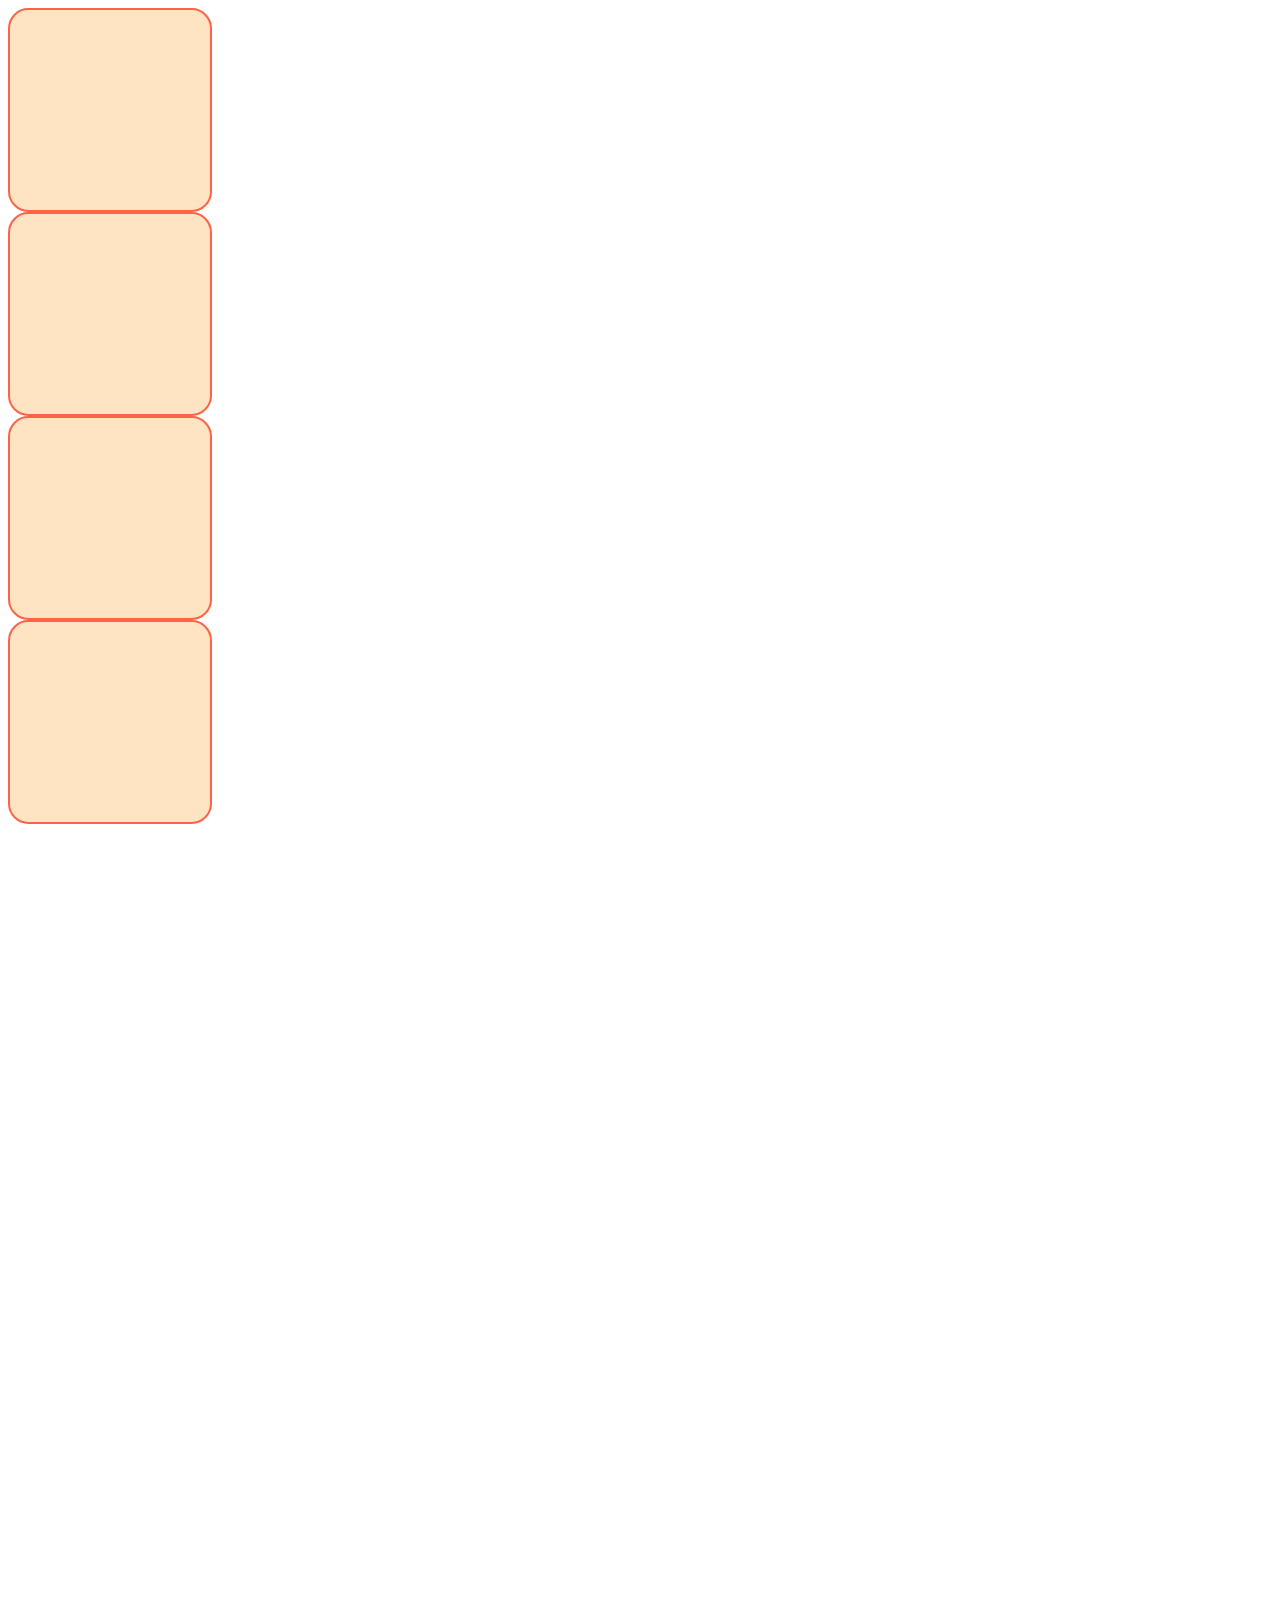
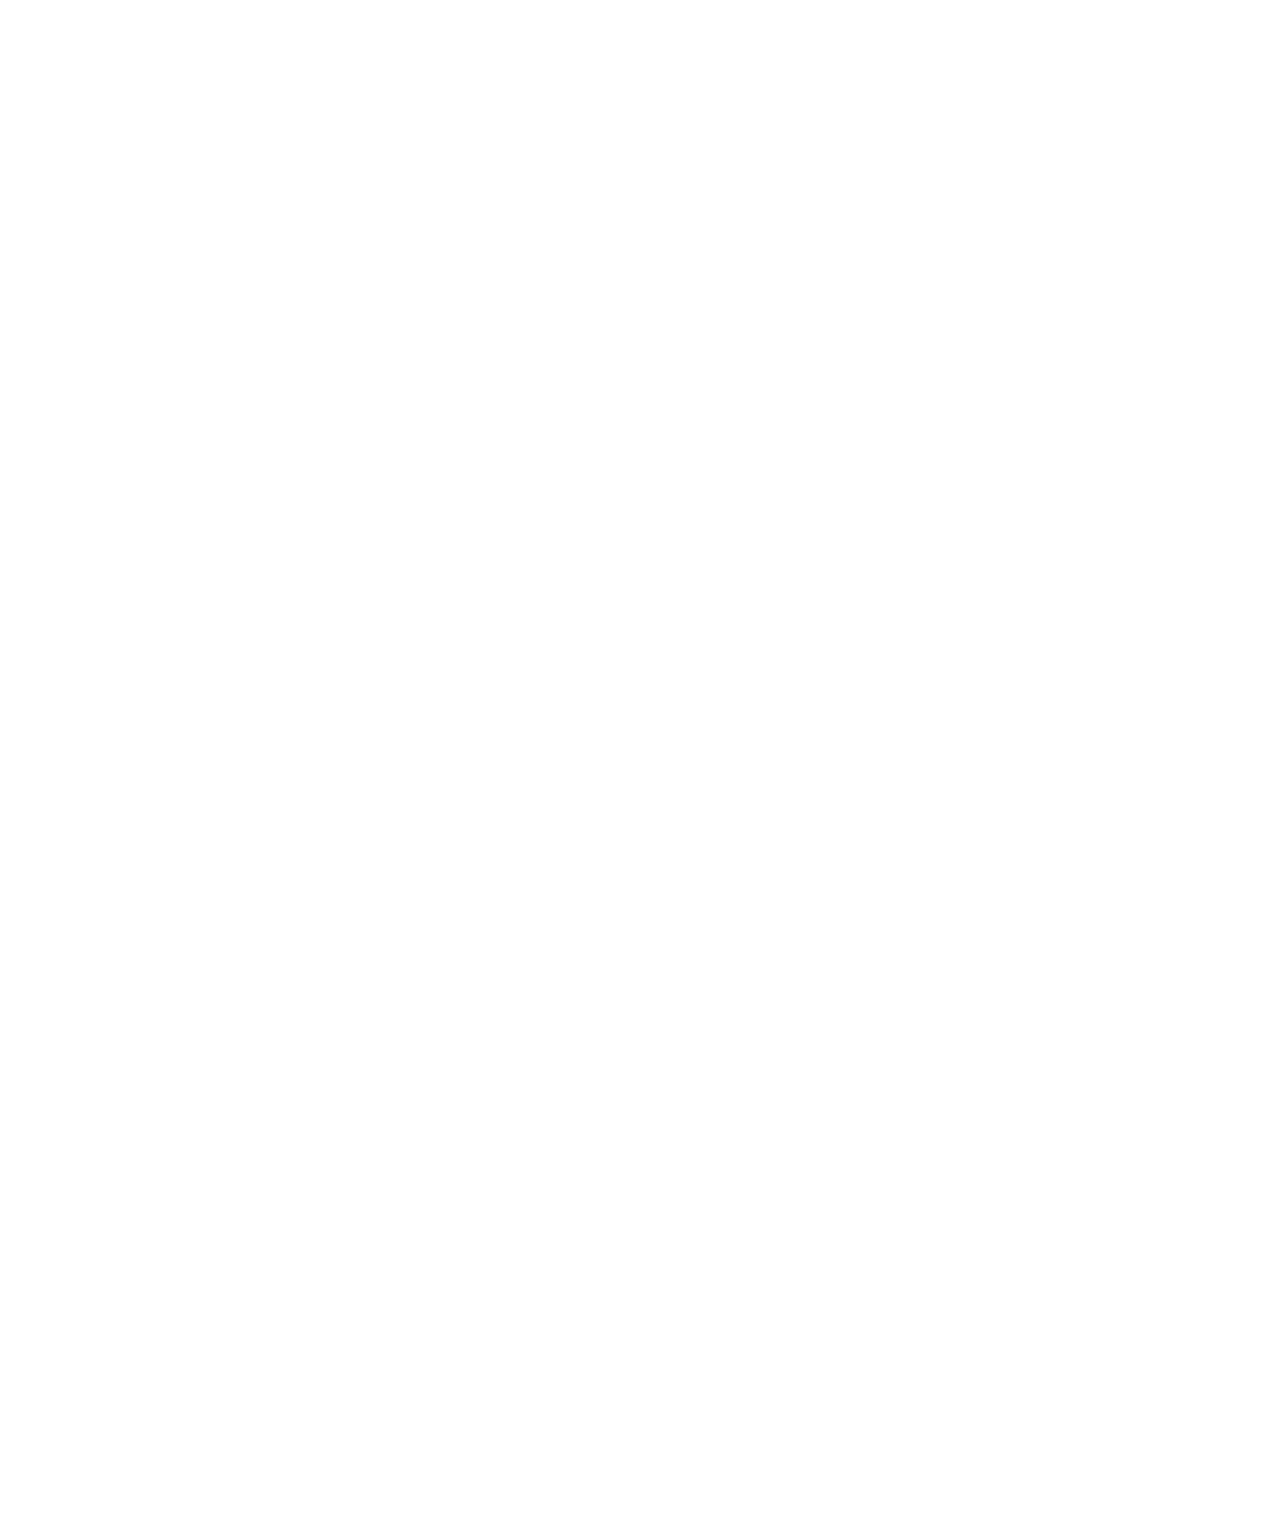
<file: Intersection-Observer-API/index.html>
<!DOCTYPE html>
<html lang="en">
  <head>
    <meta charset="UTF-8" />
    <meta name="viewport" content="width=device-width, initial-scale=1.0" />
    <title>Document</title>
    <link rel="stylesheet" href="./style.css" />
  </head>
  <body>
    <div class="listitem"></div>
    <div class="listitem"></div>
    <div class="listitem"></div>
    <div class="listitem"></div>
    <div class="listitem"></div>
    <div class="listitem"></div>
    <div class="listitem"></div>
    <div class="listitem"></div>
    <div class="listitem"></div>
    <div class="listitem"></div>
    <div class="listitem"></div>
    <div class="listitem"></div>
    <div class="listitem"></div>
    <div class="listitem"></div>
    <div class="listitem"></div>
    <script src="./script.js"></script>
  </body>
</html>
</file>
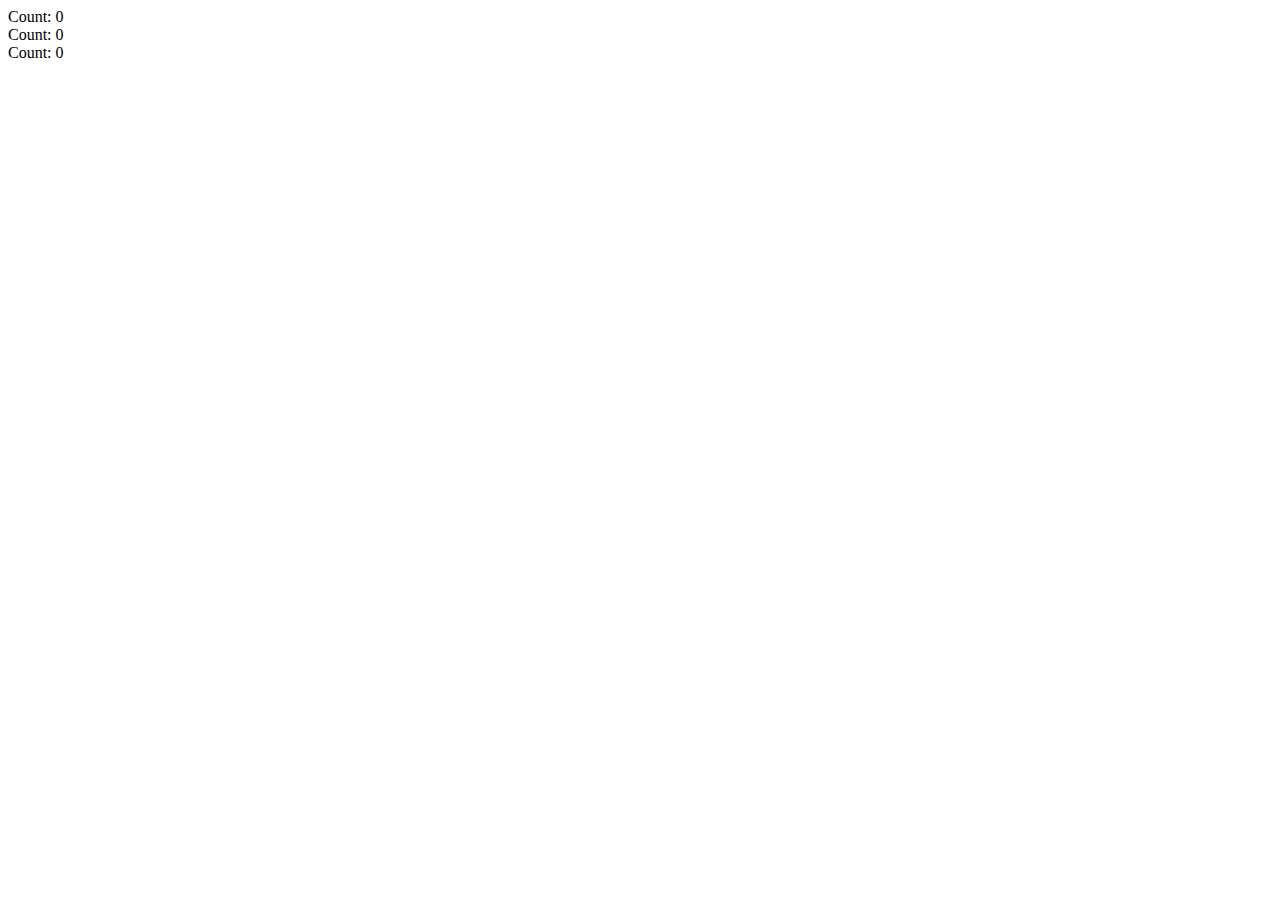
<file: Web-Component/count/index.html>
<!DOCTYPE html>
<html lang="en">
  <head>
    <meta charset="UTF-8" />
    <meta name="viewport" content="width=device-width, initial-scale=1.0" />
    <title>Web Component</title>
  </head>
  <body>
    <div>
      <my-counter></my-counter>
    </div>
    <div>
      <my-counter></my-counter>
    </div>
    <div>
      <my-counter></my-counter>
    </div>
    <script src="./script.js"></script>
  </body>
</html>
</file>
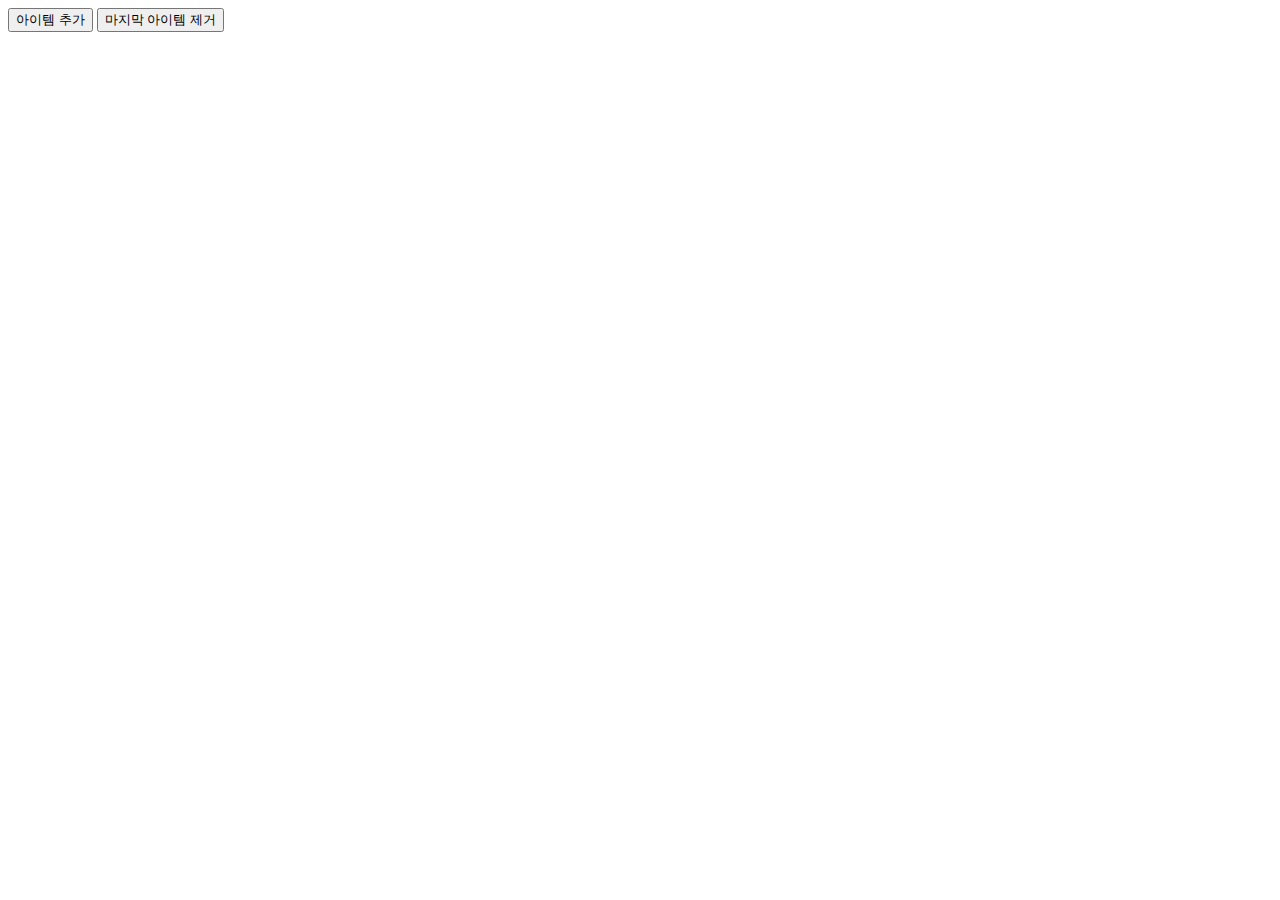
<file: Web-Component/item/index.html>
<!DOCTYPE html>
<html lang="en">
  <head>
    <meta charset="UTF-8" />
    <meta name="viewport" content="width=device-width, initial-scale=1.0" />
    <title>Web Component</title>
  </head>
  <body>
    <my-array></my-array>
    <script src="./script.js"></script>
  </body>
</html>
</file>
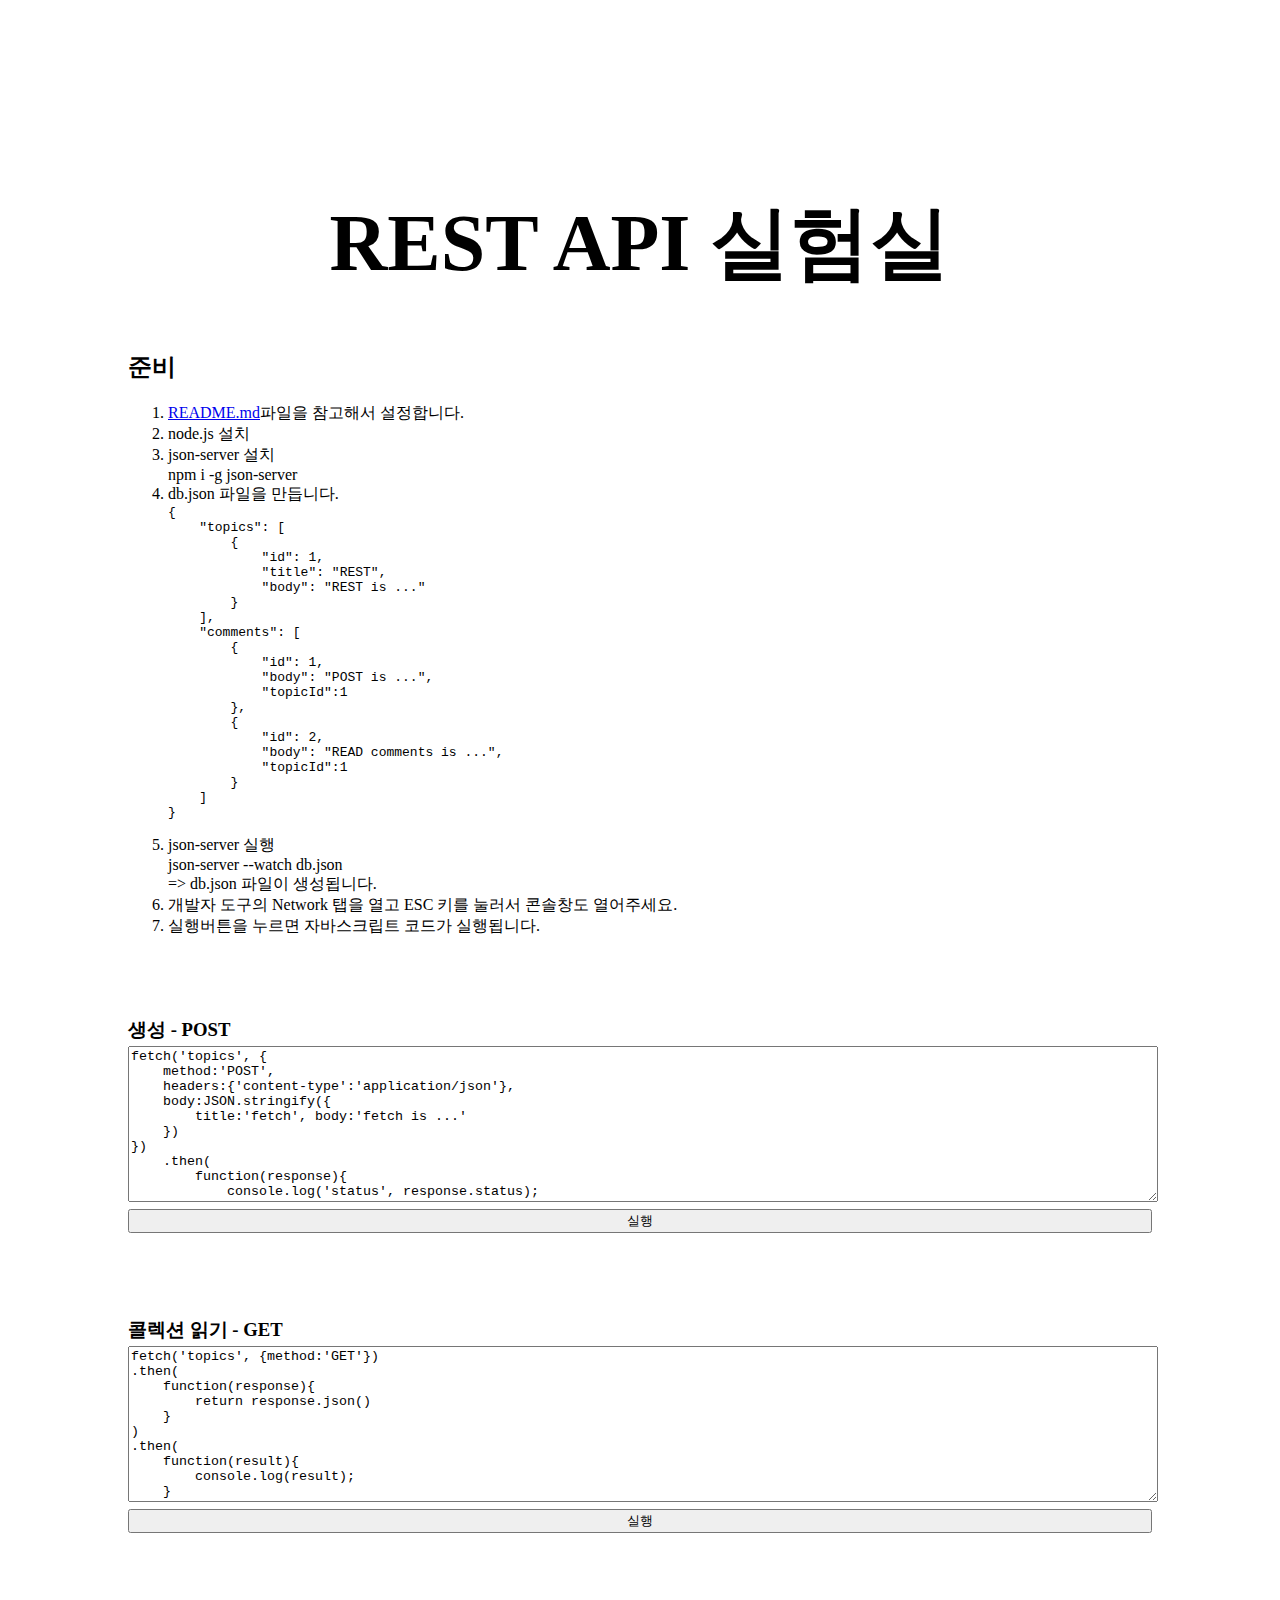
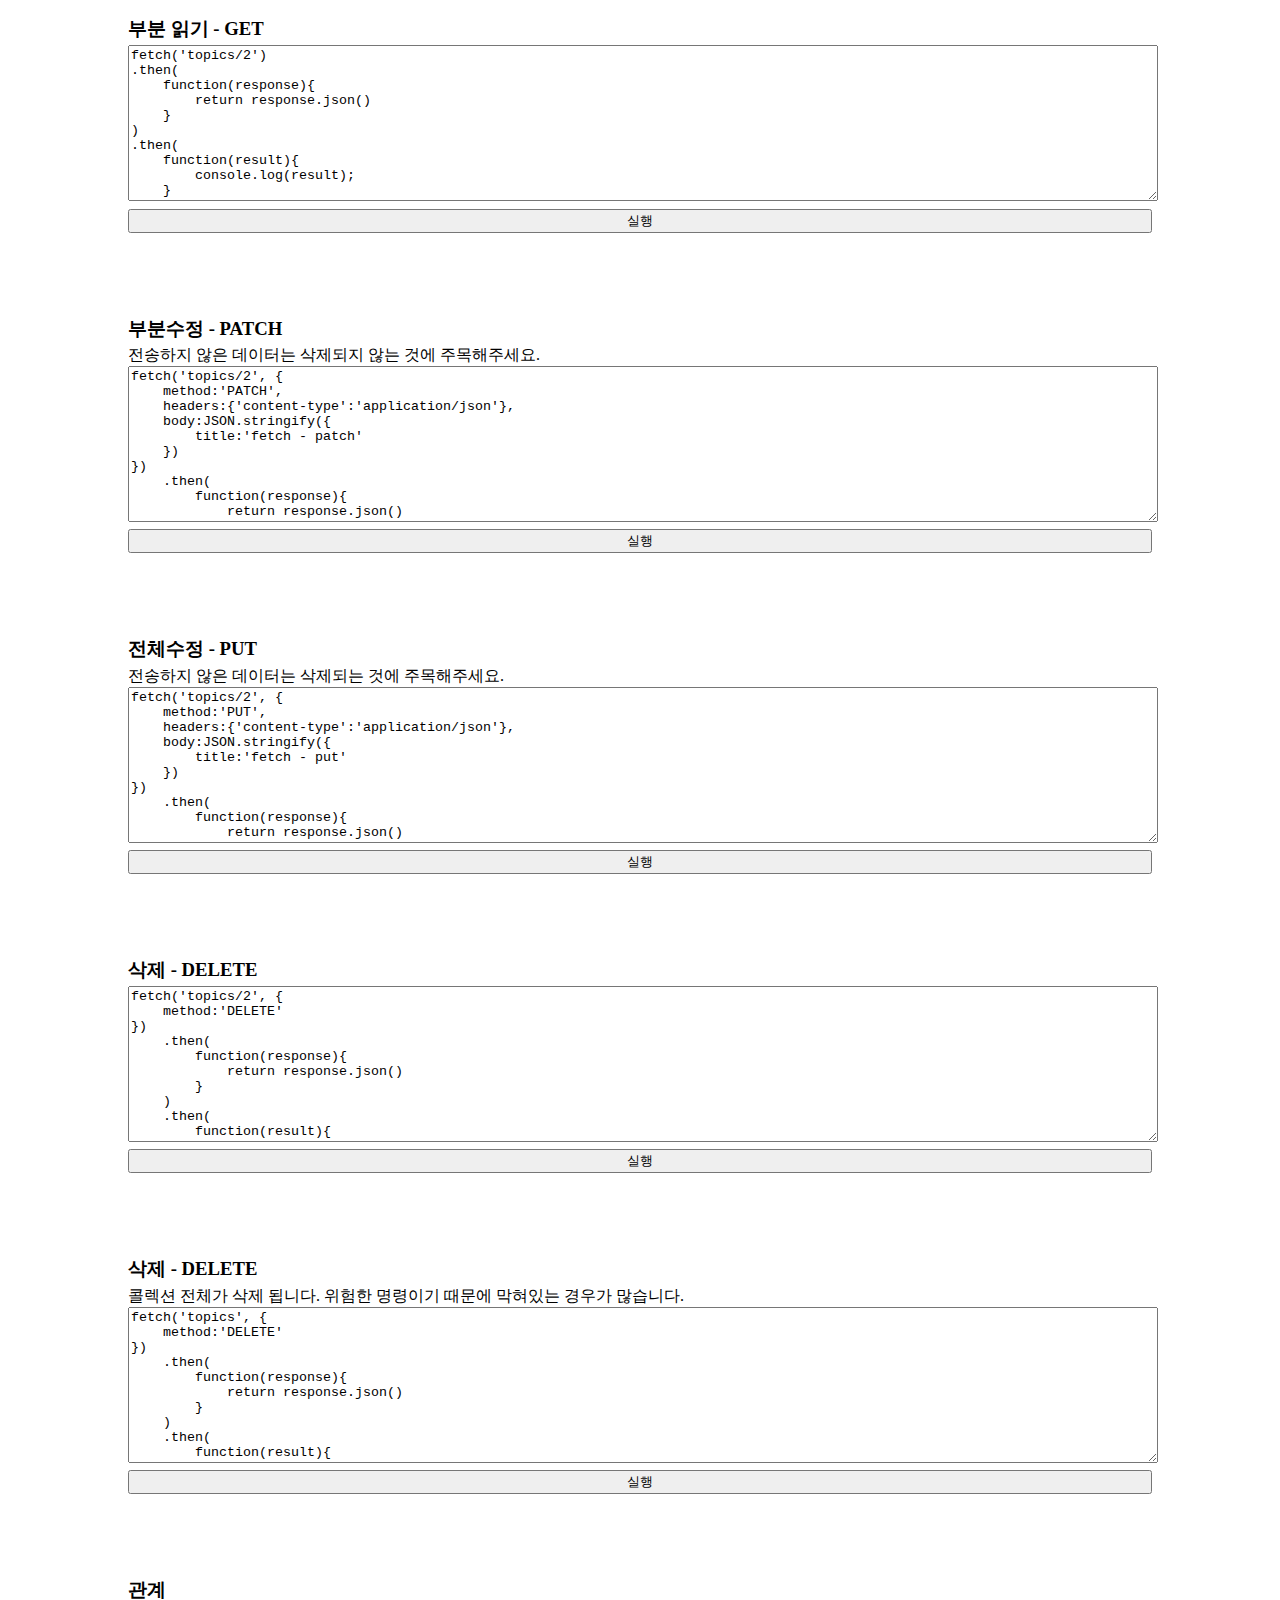
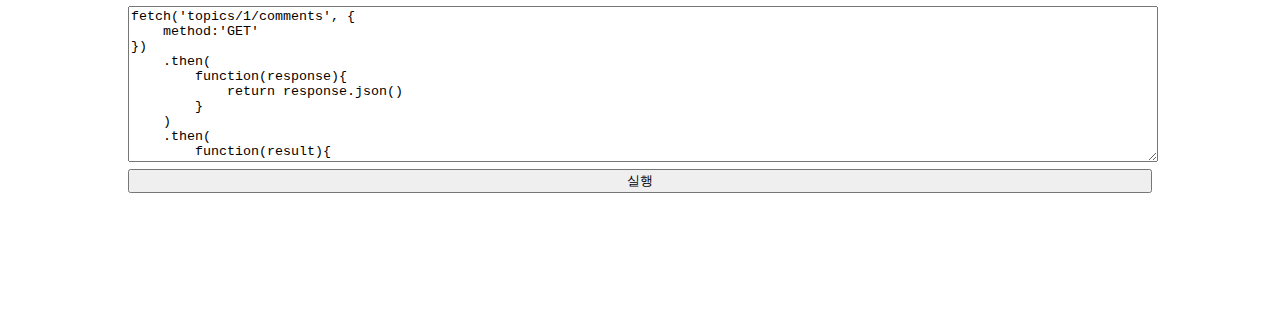
<file: REST-API/rest-api-lab-master/public/index.html>
<!DOCTYPE html>
<html>
  <head>
    <style>
      textarea {
        width: 100%;
        overflow-y: visible;
      }

      .run {
        width: 100%;
        margin: 0.2rem 0;
      }

      pre {
        margin: 0;
      }

      html {
        margin: 8rem 0;
      }

      body {
        display: grid;
        grid-template-columns: 1fr 1024px 1fr;
        font-family: 'Spoqa Han Sans', 'Sans-serif';
        font-weight: 100;
      }

      h1 {
        font-size: 5rem;
        text-align: center;
      }

      h3 {
        margin-top: 5rem;
        margin-bottom: 0.2rem;
      }
    </style>
    <link
      href="//spoqa.github.io/spoqa-han-sans/css/SpoqaHanSans-kr.css"
      rel="stylesheet"
      type="text/css"
    />
    <script></script>
  </head>

  <body>
    <div></div>
    <div>
      <h1>REST API 실험실</h1>

      <h2>준비</h2>
      <ol>
        <li>
          <a href="https://github.com/egoing/rest-api-lab">README.md</a>파일을
          참고해서 설정합니다.
        </li>
        <li>node.js 설치</li>
        <li>
          json-server 설치<br />
          npm i -g json-server
        </li>
        <li>
          db.json 파일을 만듭니다. <br />
          <pre>
{
    "topics": [
        {
            "id": 1,
            "title": "REST",
            "body": "REST is ..."
        }
    ],
    "comments": [
        {      
            "id": 1,
            "body": "POST is ...",
            "topicId":1 
        },
        {
            "id": 2,
            "body": "READ comments is ...",
            "topicId":1 
        }
    ]
}
                </pre
          >
        </li>
        <li>
          json-server 실행<br />
          json-server --watch db.json<br />
          => db.json 파일이 생성됩니다.
        </li>
        <li>
          개발자 도구의 Network 탭을 열고 ESC 키를 눌러서 콘솔창도 열어주세요.
        </li>
        <li>실행버튼을 누르면 자바스크립트 코드가 실행됩니다.</li>
      </ol>

      <h3>생성 - POST</h3>
      <textarea
        id="post"
        rows="10"
        onclick='this.style.height = "";this.style.height = this.scrollHeight + "px"'
      >
fetch('topics', {
    method:'POST', 
    headers:{'content-type':'application/json'},
    body:JSON.stringify({
        title:'fetch', body:'fetch is ...'
    })
})
    .then(
        function(response){
            console.log('status', response.status);
            return response.json()
        }
    )
    .then(
        function(result){
            console.log(result);
        }
    )
        </textarea
      >
      <input
        class="run"
        type="button"
        value="실행"
        onclick="
            eval(document.querySelector('#post').value);
        "
      />

      <h3>콜렉션 읽기 - GET</h3>
      <textarea
        id="get_collection"
        rows="10"
        onclick='this.style.height = "";this.style.height = this.scrollHeight + "px"'
      >
fetch('topics', {method:'GET'})
.then(
    function(response){
        return response.json()
    }
)
.then(
    function(result){
        console.log(result);
    }
)
        </textarea
      >
      <input
        class="run"
        type="button"
        value="실행"
        onclick="
            eval(document.querySelector('#get_collection').value);
        "
      />

      <h3>부분 읽기 - GET</h3>
      <textarea
        id="get_element"
        rows="10"
        onclick='this.style.height = "";this.style.height = this.scrollHeight + "px"'
      >
fetch('topics/2')
.then(
    function(response){
        return response.json()
    }
)
.then(
    function(result){
        console.log(result);
    }
)
        </textarea
      >
      <input
        class="run"
        type="button"
        value="실행"
        onclick="
            eval(document.querySelector('#get_element').value);
        "
      />

      <h3>부분수정 - PATCH</h3>
      전송하지 않은 데이터는 삭제되지 않는 것에 주목해주세요.
      <textarea
        id="patch"
        rows="10"
        onclick='this.style.height = "";this.style.height = this.scrollHeight + "px"'
      >
fetch('topics/2', {
    method:'PATCH', 
    headers:{'content-type':'application/json'},
    body:JSON.stringify({
        title:'fetch - patch'
    })
})
    .then(
        function(response){
            return response.json()
        }
    )
    .then(
        function(result){
            console.log(result);
        }
    )
        </textarea
      >
      <input
        class="run"
        type="button"
        value="실행"
        onclick="
            eval(document.querySelector('#patch').value);
        "
      />

      <h3>전체수정 - PUT</h3>
      전송하지 않은 데이터는 삭제되는 것에 주목해주세요.
      <textarea
        id="put"
        rows="10"
        onclick='this.style.height = "";this.style.height = this.scrollHeight + "px"'
      >
fetch('topics/2', {
    method:'PUT', 
    headers:{'content-type':'application/json'},
    body:JSON.stringify({
        title:'fetch - put'
    })
})
    .then(
        function(response){
            return response.json()
        }
    )
    .then(
        function(result){
            console.log(result);
        }
    )
        </textarea
      >
      <input
        class="run"
        type="button"
        value="실행"
        onclick="
            eval(document.querySelector('#put').value);
        "
      />

      <h3>삭제 - DELETE</h3>
      <textarea
        id="delete"
        rows="10"
        onclick='this.style.height = "";this.style.height = this.scrollHeight + "px"'
      >
fetch('topics/2', {
    method:'DELETE'
})
    .then(
        function(response){
            return response.json()
        }
    )
    .then(
        function(result){
            console.log(result);
        }
    )
</textarea
      >
      <input
        class="run"
        type="button"
        value="실행"
        onclick="
    eval(document.querySelector('#delete').value);
"
      />

      <h3>삭제 - DELETE</h3>
      콜렉션 전체가 삭제 됩니다. 위험한 명령이기 때문에 막혀있는 경우가
      많습니다.
      <textarea
        id="delete_collection"
        rows="10"
        onclick='this.style.height = "";this.style.height = this.scrollHeight + "px"'
      >
fetch('topics', {
    method:'DELETE'
})
    .then(
        function(response){
            return response.json()
        }
    )
    .then(
        function(result){
            console.log(result);
        }
    )
</textarea
      >
      <input
        class="run"
        type="button"
        value="실행"
        onclick="
    eval(document.querySelector('#delete_collection').value);
        "
      />

      <h3>관계</h3>
      <textarea
        id="relation"
        rows="10"
        onclick='this.style.height = "";this.style.height = this.scrollHeight + "px"'
      >
fetch('topics/1/comments', {
    method:'GET'
})
    .then(
        function(response){
            return response.json()
        }
    )
    .then(
        function(result){
            console.log(result);
        }
    )
    </textarea
      >
      <input
        class="run"
        type="button"
        value="실행"
        onclick="
        eval(document.querySelector('#relation').value);
            "
      />
    </div>
    <div></div>
  </body>
</html>
</file>
<file: Intersection-Observer-API/style.css>
.listitem {
  height: 200px;
  width: 200px;
  border-radius: 10%;
  background-color: bisque;
  border: 2.5px solid tomato;
  transition: all 0.5s ease-in-out;
  transform: scale(1.5);
  opacity: 0;
}

.visible {
  transform: scale(1);
  opacity: 1;
}
</file>
